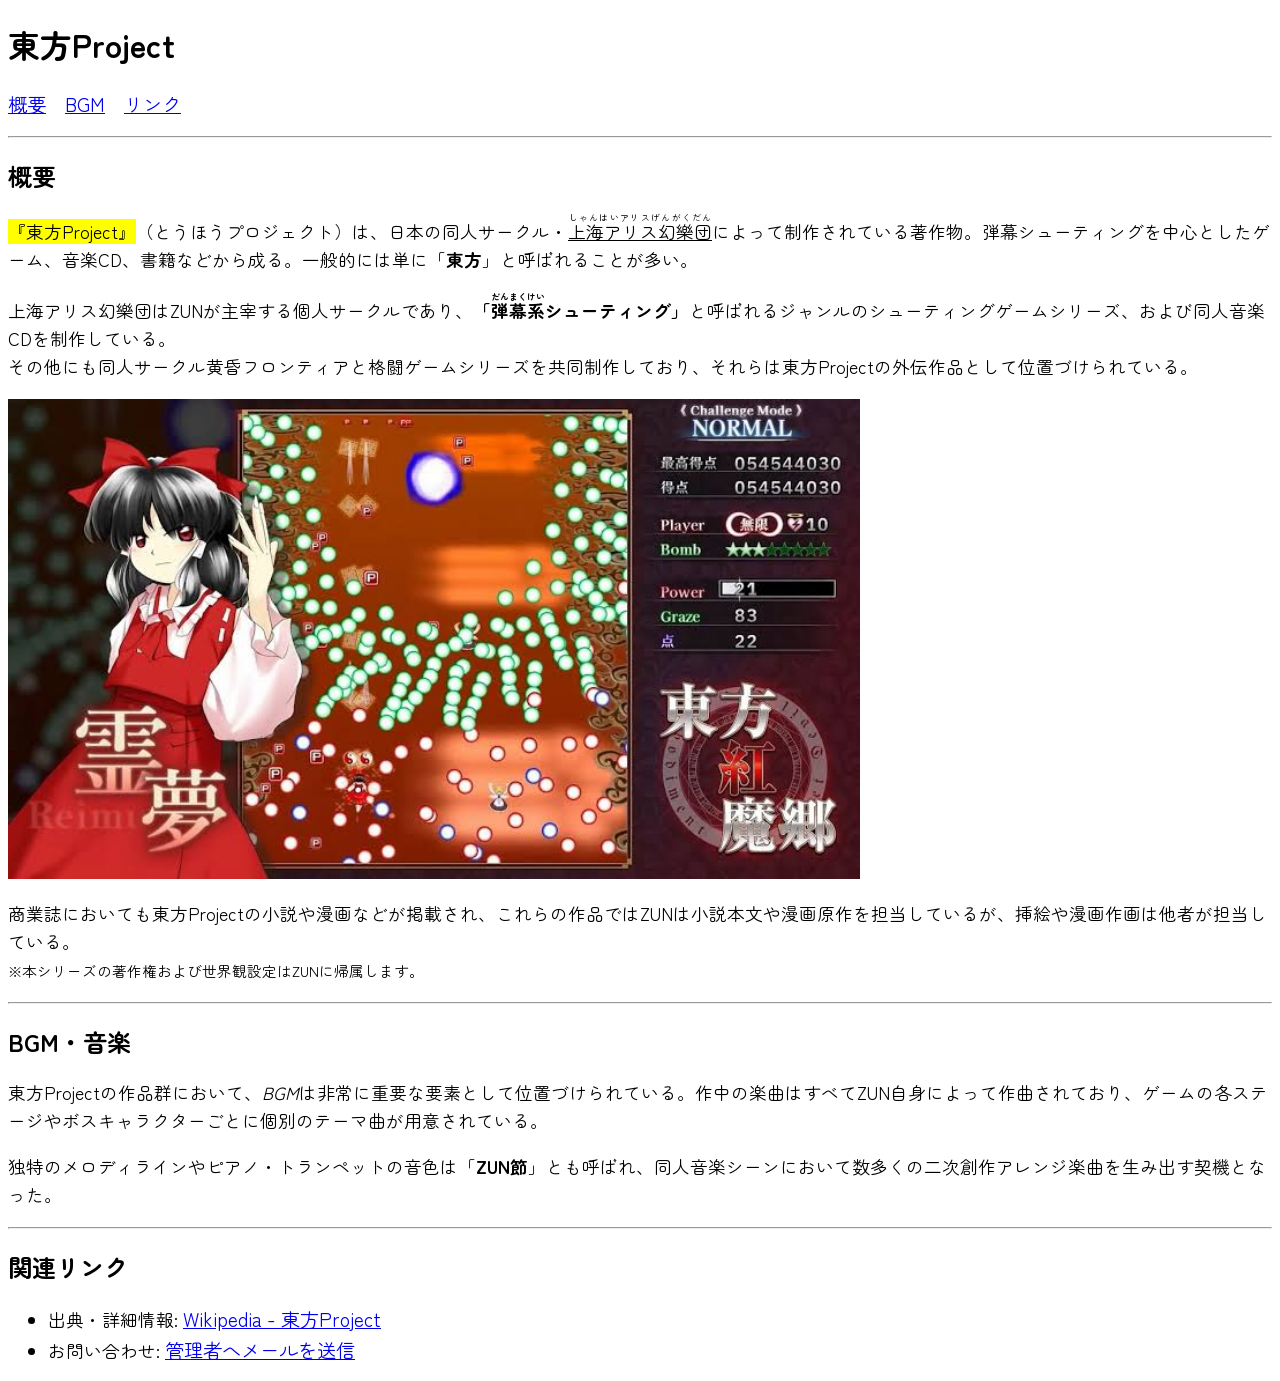
<file: programacao_web/atividade_1_aula_03_04/index.html>
<!DOCTYPE html>
<html lang="ja">
    <head>
        <meta charset="UTF-8">
        <title>東方Project</title>
        <link rel="preconnect" href="https://fonts.googleapis.com">
        <link rel="preconnect" href="https://fonts.gstatic.com" crossorigin>
        <link href="https://fonts.googleapis.com/css2?family=Zen+Maru+Gothic:wght@400;700&display=swap" rel="stylesheet">
        <style>
            h1, h2, h3 {
                font-family: "Zen Maru Gothic", sans-serif;
            }
            p, li, a {
                font-family: "Zen Maru Gothic", sans-serif;
                font-style: normal;
                font-size: 1.1em;
                line-height: 1.6;
            }
            nav ul {
                list-style-type: none;
                padding: 0;
            }
            nav li {
                display: inline;
                margin-right: 15px;
            }
        </style>
    </head>
    <body>
        <header>
            <h1>東方Project</h1>
            <nav>
                <ul>
                    <li><a href="#overview">概要</a></li>
                    <li><a href="#bgm">BGM</a></li>
                    <li><a href="#links">リンク</a></li>
                </ul>
            </nav>
        </header>

        <hr>

        <section id="overview">
            <h2>概要</h2>
            <p><mark>『東方Project』</mark>（とうほうプロジェクト）は、日本の同人サークル・<u><ruby>上海アリス幻樂団<rt>しゃんはいアリスげんがくだん</rt></ruby></u>によって制作されている著作物。弾幕シューティングを中心としたゲーム、音楽CD、書籍などから成る。一般的には単に「<strong>東方</strong>」と呼ばれることが多い。</p>

            <p>上海アリス幻樂団はZUNが主宰する個人サークルであり、<strong>「<ruby>弾<rt>だん</rt>幕<rt>まく</rt>系<rt>けい</rt></ruby>シューティング」</strong>と呼ばれるジャンルのシューティングゲームシリーズ、および同人音楽CDを制作している。<br>その他にも同人サークル黄昏フロンティアと格闘ゲームシリーズを共同制作しており、それらは東方Projectの外伝作品として位置づけられている。</p>

            <img src="reimu.jfif" alt="博麗霊夢のイラスト" width="852" height="480">

            <p>商業誌においても東方Projectの小説や漫画などが掲載され、これらの作品ではZUNは小説本文や漫画原作を担当しているが、挿絵や漫画作画は他者が担当している。<br><small>※本シリーズの著作権および世界観設定はZUNに帰属します。</small></p>
        </section>

        <hr>

        <section id="bgm">
            <h2>BGM・音楽</h2>
            <p>東方Projectの作品群において、<i>BGM</i>は非常に重要な要素として位置づけられている。作中の楽曲はすべてZUN自身によって作曲されており、ゲームの各ステージやボスキャラクターごとに個別のテーマ曲が用意されている。</p>
            <p>独特のメロディラインやピアノ・トランペットの音色は「<strong>ZUN節</strong>」とも呼ばれ、同人音楽シーンにおいて数多くの二次創作アレンジ楽曲を生み出す契機となった。</p>
        </section>

        <hr>

        <section id="links">
            <h2>関連リンク</h2>
            <ul>
                <li>出典・詳細情報: <a href="https://ja.wikipedia.org/wiki/%E6%9D%B1%E6%96%B9Project" target="_blank">Wikipedia - 東方Project</a></li>
                <li>お問い合わせ: <a href="mailto:contact@example.com">管理者へメールを送信</a></li>
            </ul>
        </section>
    </body>
</html>
</file>
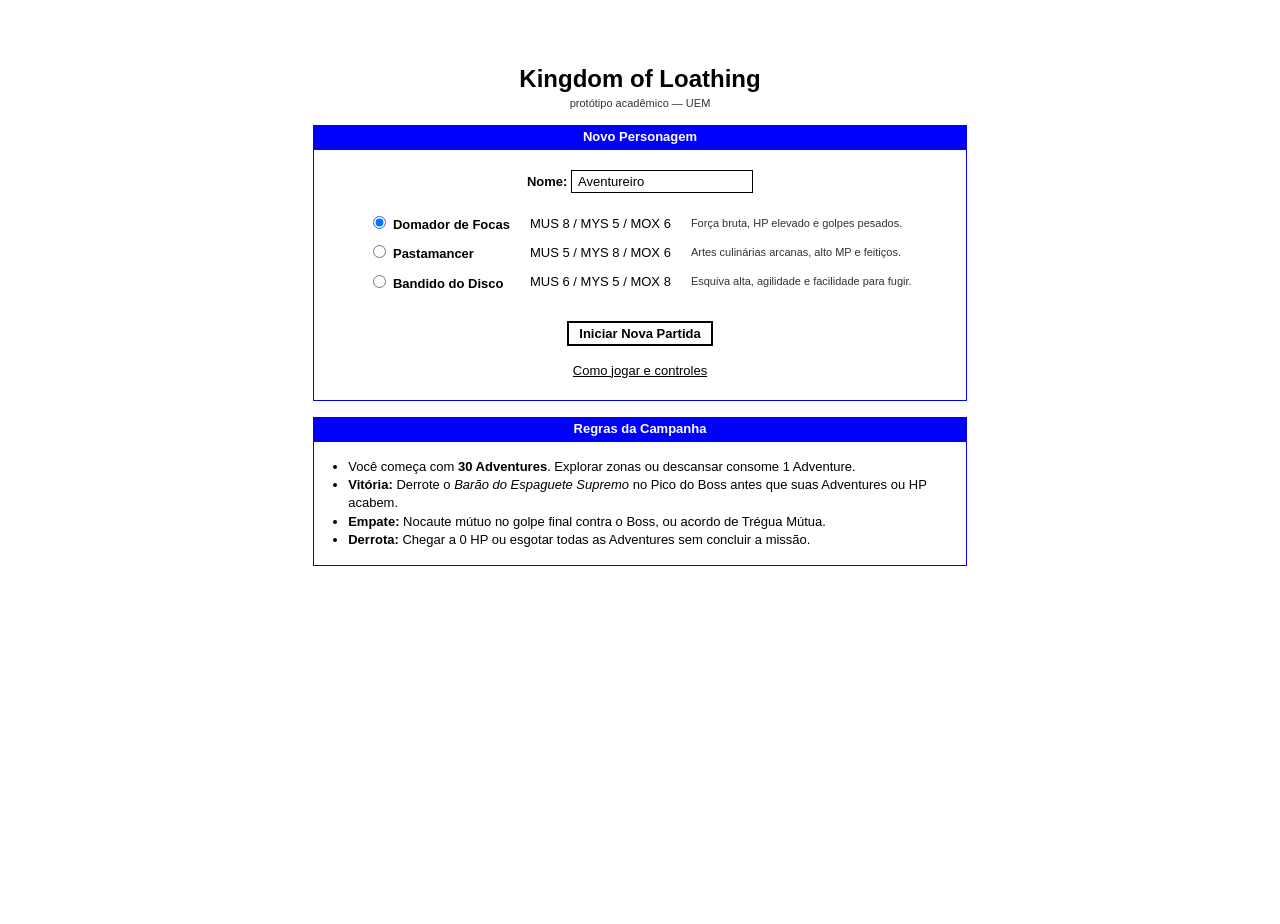
<file: programacao_web/trabalho_jogo/index.html>
<!DOCTYPE html>
<html lang="pt-BR">
<head>
  <meta charset="UTF-8" />
  <meta name="viewport" content="width=device-width, initial-scale=1.0" />
  <title>Kingdom of Loathing — Protótipo Web</title>
  <link rel="stylesheet" href="css/style.css" />
  <script defer src="data/bundle.js"></script>
  <script defer src="js/dataLoader.js"></script>
  <script defer src="js/state.js"></script>
  <script defer src="js/inventory.js"></script>
  <script defer src="js/combat.js"></script>
  <script defer src="js/events.js"></script>
  <script defer src="js/art.js"></script>
  <script defer src="js/ui.js"></script>
  <script defer src="js/main.js"></script>
</head>
<body class="is-title">
  <aside id="char-pane" class="charpane" aria-label="Status do Personagem">
    <div id="char-avatar" class="char-avatar"></div>
    <div id="char-name" class="char-name">Aventureiro</div>
    <div id="char-level" class="char-level">Level 1</div>
    <div class="stat-bar level-bar" title="Progresso para o próximo nível">
      <div id="level-bar-fill" class="stat-bar-fill"></div>
    </div>
    <div id="char-class" class="char-class">Sem Classe</div>

    <table class="char-stats">
      <tr>
        <td class="stat-lbl">Muscle:</td>
        <td class="stat-val">
          <span id="stat-muscle">0</span>
          <div class="stat-bar"><div id="substat-muscle-fill" class="stat-bar-fill"></div></div>
        </td>
      </tr>
      <tr>
        <td class="stat-lbl">Mysticality:</td>
        <td class="stat-val">
          <span id="stat-mysticality">0</span>
          <div class="stat-bar"><div id="substat-mysticality-fill" class="stat-bar-fill"></div></div>
        </td>
      </tr>
      <tr>
        <td class="stat-lbl">Moxie:</td>
        <td class="stat-val">
          <span id="stat-moxie">0</span>
          <div class="stat-bar"><div id="substat-moxie-fill" class="stat-bar-fill"></div></div>
        </td>
      </tr>
    </table>

    <table class="char-resources">
      <tr>
        <td>
          <div id="icon-hp"></div>
          <div id="res-hp" class="res-num">0 / 0</div>
        </td>
        <td>
          <div id="icon-mp"></div>
          <div id="res-mp" class="res-num">0 / 0</div>
        </td>
      </tr>
      <tr>
        <td>
          <div id="icon-meat"></div>
          <div id="res-meat" class="res-num">0</div>
        </td>
        <td>
          <div id="icon-adv"></div>
          <div id="res-adv" class="res-num">0</div>
        </td>
      </tr>
    </table>

    <div class="char-section">
      <strong>Current Quest:</strong>
      <div id="char-quest">-</div>
    </div>

    <div class="char-section">
      <strong>Last Adventure:</strong>
      <div>
        <button type="button" id="btn-last-adventure" class="link" data-action="explore" data-id="" disabled>(nenhuma)</button>
      </div>
    </div>

    <div class="char-section">
      <strong>Score:</strong>
      <div id="char-score">0</div>
    </div>
  </aside>

  <header id="top-pane" class="toppane">
    <nav class="top-nav" aria-label="Menu Principal">
      <button type="button" class="nav-link" data-action="nav" data-view="map" title="Mapa (M)">
        <span class="nav-icon" data-nav-icon="map"></span>
        <span class="nav-label">mapa</span>
      </button>
      <button type="button" class="nav-link" data-action="nav" data-view="inventory" title="Inventário (I)">
        <span class="nav-icon" data-nav-icon="inventory"></span>
        <span class="nav-label">inventário</span>
      </button>
      <button type="button" class="nav-link" data-action="nav" data-view="crafting" title="Crafting (C)">
        <span class="nav-icon" data-nav-icon="crafting"></span>
        <span class="nav-label">crafting</span>
      </button>
      <button type="button" class="nav-link" data-action="nav" data-view="camp" title="Acampamento (R)">
        <span class="nav-icon" data-nav-icon="camp"></span>
        <span class="nav-label">acampamento</span>
      </button>
      <button type="button" class="nav-link" data-action="help" data-view="help" title="Ajuda e Controles (H / Esc)">
        <span class="nav-icon" data-nav-icon="help"></span>
        <span class="nav-label">ajuda</span>
      </button>
      <button type="button" class="nav-link" data-action="restart" title="Reiniciar Partida">
        <span class="nav-icon" data-nav-icon="restart"></span>
        <span class="nav-label">reiniciar</span>
      </button>
    </nav>
    <div id="moons-slot"></div>
  </header>

  <main id="main-pane" class="mainpane">
    <div id="notice" class="notice" role="status" aria-live="polite"></div>
    <div id="view" class="view"></div>
  </main>
</body>
</html>
</file>
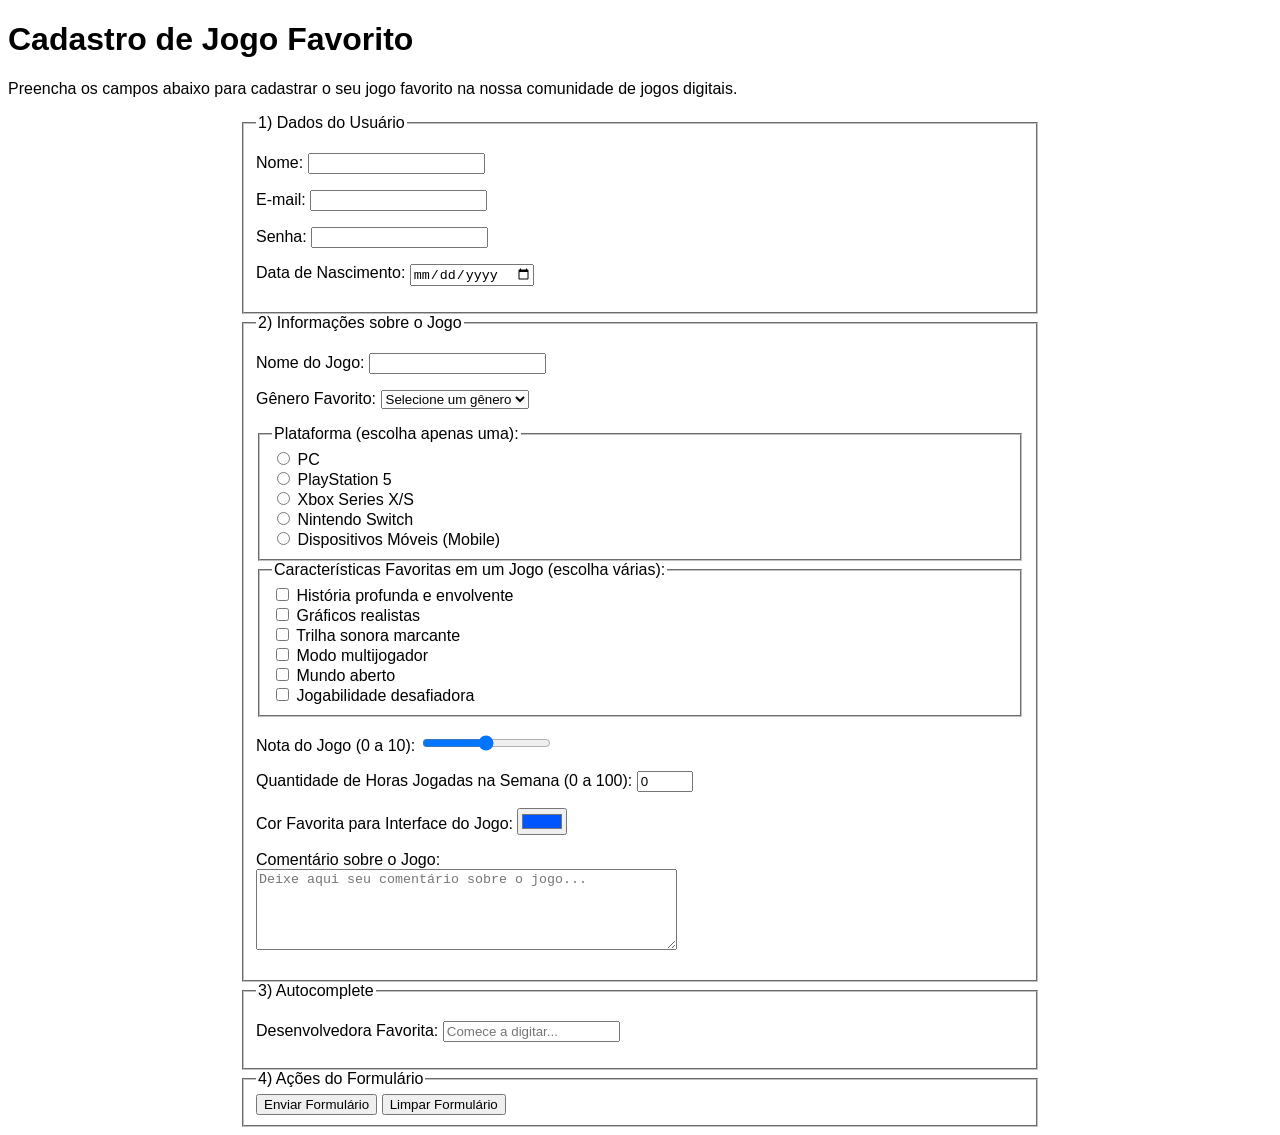
<file: programacao_web/atividades_sabado/05.09/index.html>
<!DOCTYPE html>
<html lang="pt-BR">

<head>
    <meta charset="UTF-8">
    <meta name="viewport" content="width=device-width, initial-scale=1.0">
    <title>Cadastro de Jogo</title>
    <style>
        body {
            font-family: sans-serif;
        }

        main {
            max-width: 800px;
            margin: auto;
        }
    </style>
</head>

<body>

    <header>
        <h1>Cadastro de Jogo Favorito</h1>
        <p>Preencha os campos abaixo para cadastrar o seu jogo favorito na nossa comunidade de jogos digitais.</p>
    </header>

    <main>
        <form action="#" method="post">

            <fieldset>
                <legend>1) Dados do Usuário</legend>

                <p>
                    <label for="nome">Nome:</label>
                    <input type="text" id="nome" name="nome" required>
                </p>

                <p>
                    <label for="email">E-mail:</label>
                    <input type="email" id="email" name="email" required>
                </p>

                <p>
                    <label for="senha">Senha:</label>
                    <input type="password" id="senha" name="senha" required>
                </p>

                <p>
                    <label for="data-nascimento">Data de Nascimento:</label>
                    <input type="date" id="data-nascimento" name="data_nascimento" required>
                </p>
            </fieldset>

            <fieldset>
                <legend>2) Informações sobre o Jogo</legend>

                <p>
                    <label for="nome-jogo">Nome do Jogo:</label>
                    <input type="text" id="nome-jogo" name="nome_jogo" required>
                </p>

                <p>
                    <label for="genero-favorito">Gênero Favorito:</label>
                    <select id="genero-favorito" name="genero_favorito" required>
                        <option value="" disabled selected>Selecione um gênero</option>
                        <option value="acao">Ação</option>
                        <option value="aventura">Aventura</option>
                        <option value="rpg">RPG</option>
                        <option value="estrategia">Estratégia</option>
                        <option value="simulacao">Simulação</option>
                        <option value="esportes">Esportes</option>
                    </select>
                </p>

                <fieldset>
                    <legend>Plataforma (escolha apenas uma):</legend>
                    <input type="radio" id="plat-pc" name="plataforma" value="pc" required>
                    <label for="plat-pc">PC</label><br>

                    <input type="radio" id="plat-ps5" name="plataforma" value="ps5">
                    <label for="plat-ps5">PlayStation 5</label><br>

                    <input type="radio" id="plat-xbox" name="plataforma" value="xbox">
                    <label for="plat-xbox">Xbox Series X/S</label><br>

                    <input type="radio" id="plat-switch" name="plataforma" value="switch">
                    <label for="plat-switch">Nintendo Switch</label><br>

                    <input type="radio" id="plat-mobile" name="plataforma" value="mobile">
                    <label for="plat-mobile">Dispositivos Móveis (Mobile)</label>
                </fieldset>

                <fieldset>
                    <legend>Características Favoritas em um Jogo (escolha várias):</legend>
                    <input type="checkbox" id="carac-historia" name="caracteristicas" value="historia">
                    <label for="carac-historia">História profunda e envolvente</label><br>

                    <input type="checkbox" id="carac-graficos" name="caracteristicas" value="graficos">
                    <label for="carac-graficos">Gráficos realistas</label><br>

                    <input type="checkbox" id="carac-trilha" name="caracteristicas" value="trilha">
                    <label for="carac-trilha">Trilha sonora marcante</label><br>

                    <input type="checkbox" id="carac-multiplayer" name="caracteristicas" value="multiplayer">
                    <label for="carac-multiplayer">Modo multijogador</label><br>

                    <input type="checkbox" id="carac-mundo-aberto" name="caracteristicas" value="mundo_aberto">
                    <label for="carac-mundo-aberto">Mundo aberto</label><br>

                    <input type="checkbox" id="carac-jogabilidade" name="caracteristicas" value="jogabilidade">
                    <label for="carac-jogabilidade">Jogabilidade desafiadora</label>
                </fieldset>

                <p>
                    <label for="nota-jogo">Nota do Jogo (0 a 10):</label>
                    <input type="range" id="nota-jogo" name="nota_jogo" min="0" max="10" step="1" value="5">
                </p>

                <p>
                    <label for="horas-jogadas">Quantidade de Horas Jogadas na Semana (0 a 100):</label>
                    <input type="number" id="horas-jogadas" name="horas_jogadas" min="0" max="100" value="0">
                </p>

                <p>
                    <label for="cor-interface">Cor Favorita para Interface do Jogo:</label>
                    <input type="color" id="cor-interface" name="cor_interface" value="#0055ff">
                </p>

                <p>
                    <label for="comentario-jogo">Comentário sobre o Jogo:</label><br>
                    <textarea id="comentario-jogo" name="comentario_jogo" rows="5" cols="50"
                        placeholder="Deixe aqui seu comentário sobre o jogo..."></textarea>
                </p>
            </fieldset>

            <fieldset>
                <legend>3) Autocomplete</legend>
                <p>
                    <label for="desenvolvedora">Desenvolvedora Favorita:</label>
                    <input type="text" id="desenvolvedora" name="desenvolvedora" list="lista-desenvolvedoras"
                        placeholder="Comece a digitar...">
                    <datalist id="lista-desenvolvedoras">
                        <option value="Nintendo">
                        <option value="Valve">
                        <option value="FromSoftware">
                        <option value="Rockstar Games">
                        <option value="CD Projekt Red">
                        <option value="Capcom">
                    </datalist>
                </p>
            </fieldset>

            <fieldset>
                <legend>4) Ações do Formulário</legend>
                <button type="submit">Enviar Formulário</button>
                <button type="reset">Limpar Formulário</button>
            </fieldset>

        </form>
    </main>

</body>

</html>
</file>
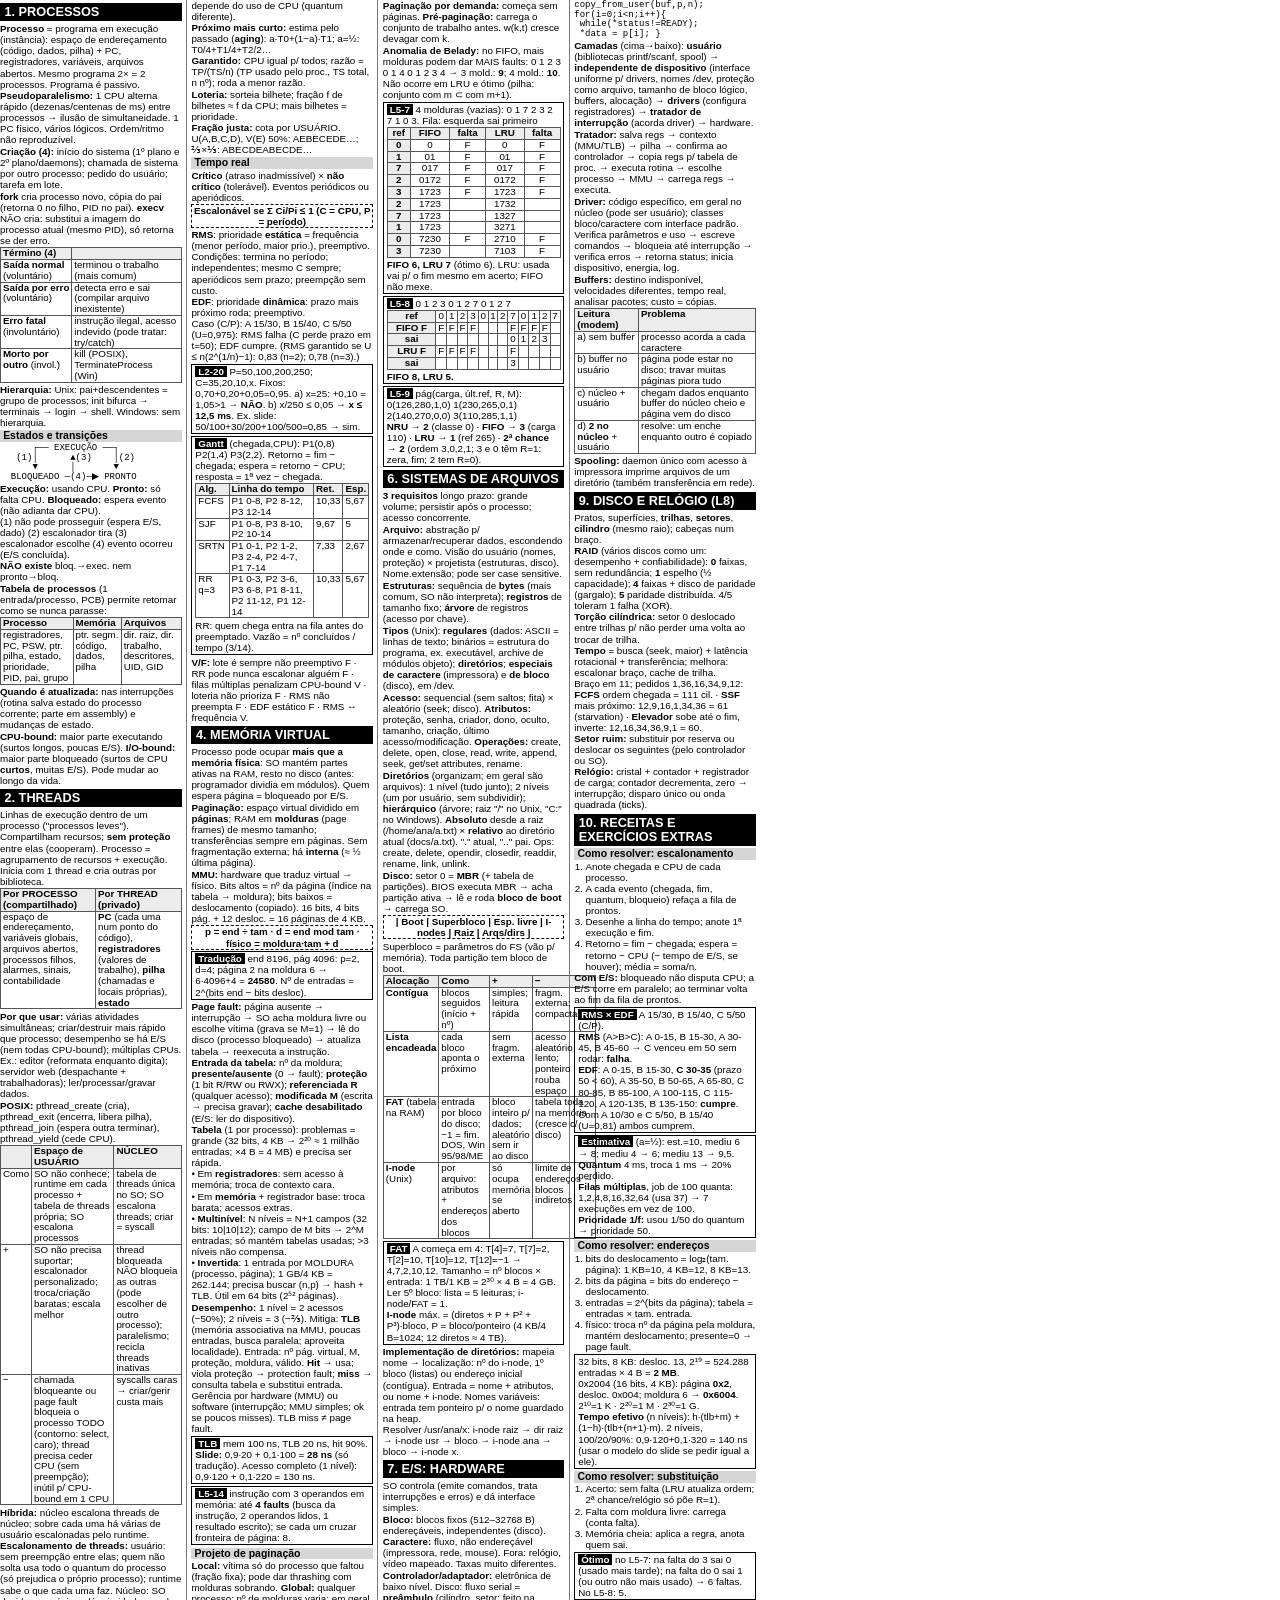
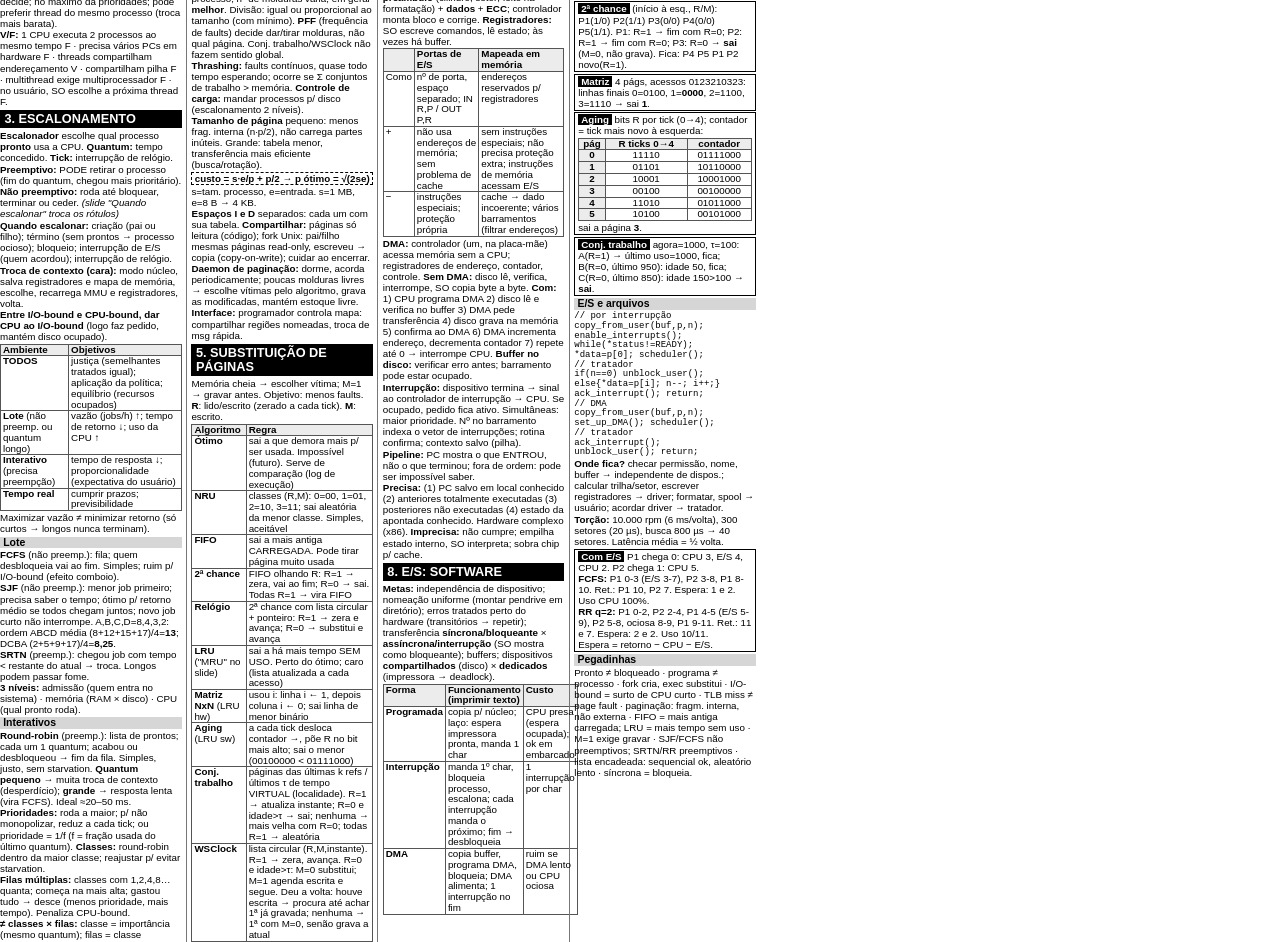
<file: sistemas_operacionais/cola/cola.html>
<!doctype html>
<html lang="pt-BR">
<head>
<meta charset="utf-8">
<title>Cola SO</title>
<style>
  @page { size: A4; margin: 5mm; }
  * { margin: 0; padding: 0; box-sizing: border-box; }
  :root { --f: 7.35pt; }
  html { -webkit-print-color-adjust: exact; print-color-adjust: exact; }
  body { width: 200mm; font: var(--f)/1.13 "Arial Narrow", "Roboto Condensed", Arial, sans-serif; color: #000; background: #fff; }
  main { column-count: 4; column-gap: 2.6mm; column-rule: .25pt solid #777; }
  h1 { font-size: 1.3em; background: #000; color: #fff; padding: .15em .35em; margin: .25em 0 .15em; text-transform: uppercase; break-after: avoid; }
  h2 { font-size: 1.07em; background: #d6d6d6; padding: 0 .3em; margin: .2em 0 .08em; break-after: avoid; }
  p { margin: .06em 0; }
  ul, ol { padding-left: 1.15em; }
  li { margin: 0; }
  b { font-weight: 700; }
  table { width: 100%; border-collapse: collapse; margin: .12em 0; break-inside: avoid; }
  td, th { border: .25pt solid #555; padding: 0 .2em; vertical-align: top; text-align: left; line-height: 1.1; }
  th { background: #ececec; }
  .sim td, .sim th { text-align: center; padding: 0; }
  pre { font: .92em/1.08 Consolas, monospace; margin: .1em 0; white-space: pre; break-inside: avoid; }
  .ex { border: .6pt solid #000; padding: .1em .3em; margin: .18em 0; break-inside: avoid; }
  .ex > b.t { background: #000; color: #fff; padding: 0 .3em; }
  .f { font-weight: 700; border: .5pt dashed #000; text-align: center; margin: .12em 0; }
</style>
</head>
<body>
<main>

<h1>1. Processos</h1>
<p><b>Processo</b> = programa em execução (instância): espaço de endereçamento (código, dados, pilha) + PC, registradores, variáveis, arquivos abertos. Mesmo programa 2× = 2 processos. Programa é passivo.</p>
<p><b>Pseudoparalelismo:</b> 1 CPU alterna rápido (dezenas/centenas de ms) entre processos → ilusão de simultaneidade. 1 PC físico, vários lógicos. Ordem/ritmo não reproduzível.</p>
<p><b>Criação (4):</b> início do sistema (1º plano e 2º plano/daemons); chamada de sistema por outro processo; pedido do usuário; tarefa em lote.</p>
<p><b>fork</b> cria processo novo, cópia do pai (retorna 0 no filho, PID no pai). <b>execv</b> NÃO cria: substitui a imagem do processo atual (mesmo PID), só retorna se der erro.</p>
<table><tr><th>Término (4)</th><th></th></tr>
<tr><td><b>Saída normal</b> (voluntário)</td><td>terminou o trabalho (mais comum)</td></tr>
<tr><td><b>Saída por erro</b> (voluntário)</td><td>detecta erro e sai (compilar arquivo inexistente)</td></tr>
<tr><td><b>Erro fatal</b> (involuntário)</td><td>instrução ilegal, acesso indevido (pode tratar: try/catch)</td></tr>
<tr><td><b>Morto por outro</b> (invol.)</td><td>kill (POSIX), TerminateProcess (Win)</td></tr></table>
<p><b>Hierarquia:</b> Unix: pai+descendentes = grupo de processos; init bifurca → terminais → login → shell. Windows: sem hierarquia.</p>
<h2>Estados e transições</h2>
<pre>      ┌── EXECUÇÃO ──┐
   (1)│      ▲(3)    │(2)
      ▼      │       ▼
  BLOQUEADO ─(4)─▶ PRONTO</pre>
<p><b>Execução:</b> usando CPU. <b>Pronto:</b> só falta CPU. <b>Bloqueado:</b> espera evento (não adianta dar CPU).<br>
(1) não pode prosseguir (espera E/S, dado) (2) escalonador tira (3) escalonador escolhe (4) evento ocorreu (E/S concluída).<br>
<b>NÃO existe</b> bloq.→exec. nem pronto→bloq.</p>
<p><b>Tabela de processos</b> (1 entrada/processo, PCB) permite retomar como se nunca parasse:</p>
<table><tr><th>Processo</th><th>Memória</th><th>Arquivos</th></tr>
<tr><td>registradores, PC, PSW, ptr. pilha, estado, prioridade, PID, pai, grupo</td><td>ptr. segm. código, dados, pilha</td><td>dir. raiz, dir. trabalho, descritores, UID, GID</td></tr></table>
<p><b>Quando é atualizada:</b> nas interrupções (rotina salva estado do processo corrente; parte em assembly) e mudanças de estado.</p>
<p><b>CPU-bound:</b> maior parte executando (surtos longos, poucas E/S). <b>I/O-bound:</b> maior parte bloqueado (surtos de CPU <b>curtos</b>, muitas E/S). Pode mudar ao longo da vida.</p>

<h1>2. Threads</h1>
<p>Linhas de execução dentro de um processo ("processos leves"). Compartilham recursos; <b>sem proteção</b> entre elas (cooperam). Processo = agrupamento de recursos + execução. Inicia com 1 thread e cria outras por biblioteca.</p>
<table><tr><th>Por PROCESSO (compartilhado)</th><th>Por THREAD (privado)</th></tr>
<tr><td>espaço de endereçamento, variáveis globais, arquivos abertos, processos filhos, alarmes, sinais, contabilidade</td><td><b>PC</b> (cada uma num ponto do código), <b>registradores</b> (valores de trabalho), <b>pilha</b> (chamadas e locais próprias), <b>estado</b></td></tr></table>
<p><b>Por que usar:</b> várias atividades simultâneas; criar/destruir mais rápido que processo; desempenho se há E/S (nem todas CPU-bound); múltiplas CPUs. Ex.: editor (reformata enquanto digita); servidor web (despachante + trabalhadoras); ler/processar/gravar dados.</p>
<p><b>POSIX:</b> pthread_create (cria), pthread_exit (encerra, libera pilha), pthread_join (espera outra terminar), pthread_yield (cede CPU).</p>
<table><tr><th></th><th>Espaço de USUÁRIO</th><th>NÚCLEO</th></tr>
<tr><td>Como</td><td>SO não conhece; runtime em cada processo + tabela de threads própria; SO escalona processos</td><td>tabela de threads única no SO; SO escalona threads; criar = syscall</td></tr>
<tr><td>+</td><td>SO não precisa suportar; escalonador personalizado; troca/criação baratas; escala melhor</td><td>thread bloqueada NÃO bloqueia as outras (pode escolher de outro processo); paralelismo; recicla threads inativas</td></tr>
<tr><td>−</td><td>chamada bloqueante ou page fault bloqueia o processo TODO (contorno: select, caro); thread precisa ceder CPU (sem preempção); inútil p/ CPU-bound em 1 CPU</td><td>syscalls caras → criar/gerir custa mais</td></tr></table>
<p><b>Híbrida:</b> núcleo escalona threads de núcleo; sobre cada uma há várias de usuário escalonadas pelo runtime.</p>
<p><b>Escalonamento de threads:</b> usuário: sem preempção entre elas; quem não solta usa todo o quantum do processo (só prejudica o próprio processo); runtime sabe o que cada uma faz. Núcleo: SO decide; no máximo dá prioridades; pode preferir thread do mesmo processo (troca mais barata).</p>
<p><b>V/F:</b> 1 CPU executa 2 processos ao mesmo tempo F · precisa vários PCs em hardware F · threads compartilham endereçamento V · compartilham pilha F · multithread exige multiprocessador F · no usuário, SO escolhe a próxima thread F.</p>

<h1>3. Escalonamento</h1>
<p><b>Escalonador</b> escolhe qual processo <b>pronto</b> usa a CPU. <b>Quantum:</b> tempo concedido. <b>Tick:</b> interrupção de relógio.</p>
<p><b>Preemptivo:</b> PODE retirar o processo (fim do quantum, chegou mais prioritário). <b>Não preemptivo:</b> roda até bloquear, terminar ou ceder. <i>(slide "Quando escalonar" troca os rótulos)</i></p>
<p><b>Quando escalonar:</b> criação (pai ou filho); término (sem prontos → processo ocioso); bloqueio; interrupção de E/S (quem acordou); interrupção de relógio.</p>
<p><b>Troca de contexto (cara):</b> modo núcleo, salva registradores e mapa de memória, escolhe, recarrega MMU e registradores, volta.</p>
<p><b>Entre I/O-bound e CPU-bound, dar CPU ao I/O-bound</b> (logo faz pedido, mantém disco ocupado).</p>
<table><tr><th>Ambiente</th><th>Objetivos</th></tr>
<tr><td><b>TODOS</b></td><td>justiça (semelhantes tratados igual); aplicação da política; equilíbrio (recursos ocupados)</td></tr>
<tr><td><b>Lote</b> (não preemp. ou quantum longo)</td><td>vazão (jobs/h) ↑; tempo de retorno ↓; uso da CPU ↑</td></tr>
<tr><td><b>Interativo</b> (precisa preempção)</td><td>tempo de resposta ↓; proporcionalidade (expectativa do usuário)</td></tr>
<tr><td><b>Tempo real</b></td><td>cumprir prazos; previsibilidade</td></tr></table>
<p>Maximizar vazão ≠ minimizar retorno (só curtos → longos nunca terminam).</p>
<h2>Lote</h2>
<p><b>FCFS</b> (não preemp.): fila; quem desbloqueia vai ao fim. Simples; ruim p/ I/O-bound (efeito comboio).<br>
<b>SJF</b> (não preemp.): menor job primeiro; precisa saber o tempo; ótimo p/ retorno médio se todos chegam juntos; novo job curto não interrompe. A,B,C,D=8,4,3,2: ordem ABCD média (8+12+15+17)/4=<b>13</b>; DCBA (2+5+9+17)/4=<b>8,25</b>.<br>
<b>SRTN</b> (preemp.): chegou job com tempo &lt; restante do atual → troca. Longos podem passar fome.<br>
<b>3 níveis:</b> admissão (quem entra no sistema) · memória (RAM × disco) · CPU (qual pronto roda).</p>
<h2>Interativos</h2>
<p><b>Round-robin</b> (preemp.): lista de prontos; cada um 1 quantum; acabou ou desbloqueou → fim da fila. Simples, justo, sem starvation. <b>Quantum pequeno</b> → muita troca de contexto (desperdício); <b>grande</b> → resposta lenta (vira FCFS). Ideal ≈20–50 ms.<br>
<b>Prioridades:</b> roda a maior; p/ não monopolizar, reduz a cada tick; ou prioridade = 1/f (f = fração usada do último quantum). <b>Classes:</b> round-robin dentro da maior classe; reajustar p/ evitar starvation.<br>
<b>Filas múltiplas:</b> classes com 1,2,4,8… quanta; começa na mais alta; gastou tudo → desce (menos prioridade, mais tempo). Penaliza CPU-bound.<br>
<b>≠ classes × filas:</b> classe = importância (mesmo quantum); filas = classe depende do uso de CPU (quantum diferente).<br>
<b>Próximo mais curto:</b> estima pelo passado (<b>aging</b>): a·T0+(1−a)·T1; a=½: T0/4+T1/4+T2/2…<br>
<b>Garantido:</b> CPU igual p/ todos; razão = TP/(TS/n) (TP usado pelo proc., TS total, n nº); roda a menor razão.<br>
<b>Loteria:</b> sorteia bilhete; fração f de bilhetes ≈ f da CPU; mais bilhetes = prioridade.<br>
<b>Fração justa:</b> cota por USUÁRIO. U(A,B,C,D), V(E) 50%: AEBECEDE…; ⅔×⅓: ABECDEABECDE…</p>
<h2>Tempo real</h2>
<p><b>Crítico</b> (atraso inadmissível) × <b>não crítico</b> (tolerável). Eventos periódicos ou aperiódicos.</p>
<p class="f">Escalonável se Σ Ci/Pi ≤ 1 (C = CPU, P = período)</p>
<p><b>RMS</b>: prioridade <b>estática</b> = frequência (menor período, maior prio.), preemptivo. Condições: termina no período; independentes; mesmo C sempre; aperiódicos sem prazo; preempção sem custo.<br>
<b>EDF</b>: prioridade <b>dinâmica</b>: prazo mais próximo roda; preemptivo.<br>
Caso (C/P): A 15/30, B 15/40, C 5/50 (U=0,975): RMS falha (C perde prazo em t=50); EDF cumpre. (RMS garantido se U ≤ n(2^(1/n)−1): 0,83 (n=2); 0,78 (n=3).)</p>
<div class="ex"><b class="t">L2-20</b> P=50,100,200,250; C=35,20,10,x. Fixos: 0,70+0,20+0,05=0,95. a) x=25: +0,10 = 1,05&gt;1 → <b>NÃO</b>. b) x/250 ≤ 0,05 → <b>x ≤ 12,5 ms</b>. Ex. slide: 50/100+30/200+100/500=0,85 → sim.</div>
<div class="ex"><b class="t">Gantt</b> (chegada,CPU): P1(0,8) P2(1,4) P3(2,2). Retorno = fim − chegada; espera = retorno − CPU; resposta = 1ª vez − chegada.
<table><tr><th>Alg.</th><th>Linha do tempo</th><th>Ret.</th><th>Esp.</th></tr>
<tr><td>FCFS</td><td>P1 0-8, P2 8-12, P3 12-14</td><td>10,33</td><td>5,67</td></tr>
<tr><td>SJF</td><td>P1 0-8, P3 8-10, P2 10-14</td><td>9,67</td><td>5</td></tr>
<tr><td>SRTN</td><td>P1 0-1, P2 1-2, P3 2-4, P2 4-7, P1 7-14</td><td>7,33</td><td>2,67</td></tr>
<tr><td>RR q=3</td><td>P1 0-3, P2 3-6, P3 6-8, P1 8-11, P2 11-12, P1 12-14</td><td>10,33</td><td>5,67</td></tr></table>
RR: quem chega entra na fila antes do preemptado. Vazão = nº concluídos / tempo (3/14).</div>
<p><b>V/F:</b> lote é sempre não preemptivo F · RR pode nunca escalonar alguém F · filas múltiplas penalizam CPU-bound V · loteria não prioriza F · RMS não preempta F · EDF estático F · RMS ↔ frequência V.</p>

<h1>4. Memória virtual</h1>
<p>Processo pode ocupar <b>mais que a memória física</b>: SO mantém partes ativas na RAM, resto no disco (antes: programador dividia em módulos). Quem espera página = bloqueado por E/S.</p>
<p><b>Paginação:</b> espaço virtual dividido em <b>páginas</b>; RAM em <b>molduras</b> (page frames) de mesmo tamanho; transferências sempre em páginas. Sem fragmentação externa; há <b>interna</b> (≈ ½ última página).</p>
<p><b>MMU:</b> hardware que traduz virtual → físico. Bits altos = nº da página (índice na tabela → moldura); bits baixos = deslocamento (copiado). 16 bits, 4 bits pág. + 12 desloc. = 16 páginas de 4 KB.</p>
<p class="f">p = end ÷ tam · d = end mod tam · físico = moldura·tam + d</p>
<div class="ex"><b class="t">Tradução</b> end 8196, pág 4096: p=2, d=4; página 2 na moldura 6 → 6·4096+4 = <b>24580</b>. Nº de entradas = 2^(bits end − bits desloc).</div>
<p><b>Page fault:</b> página ausente → interrupção → SO acha moldura livre ou escolhe vítima (grava se M=1) → lê do disco (processo bloqueado) → atualiza tabela → reexecuta a instrução.</p>
<p><b>Entrada da tabela:</b> nº da moldura; <b>presente/ausente</b> (0 → fault); <b>proteção</b> (1 bit R/RW ou RWX); <b>referenciada R</b> (qualquer acesso); <b>modificada M</b> (escrita → precisa gravar); <b>cache desabilitado</b> (E/S: ler do dispositivo).</p>
<p><b>Tabela</b> (1 por processo): problemas = grande (32 bits, 4 KB → 2²⁰ ≈ 1 milhão entradas; ×4 B = 4 MB) e precisa ser rápida.<br>
• Em <b>registradores</b>: sem acesso à memória; troca de contexto cara.<br>
• Em <b>memória</b> + registrador base: troca barata; acessos extras.<br>
• <b>Multinível</b>: N níveis = N+1 campos (32 bits: 10|10|12); campo de M bits → 2^M entradas; só mantém tabelas usadas; &gt;3 níveis não compensa.<br>
• <b>Invertida</b>: 1 entrada por MOLDURA (processo, página); 1 GB/4 KB = 262.144; precisa buscar (n,p) → hash + TLB. Útil em 64 bits (2⁵² páginas).</p>
<p><b>Desempenho:</b> 1 nível = 2 acessos (−50%); 2 níveis = 3 (−⅔). Mitiga: <b>TLB</b> (memória associativa na MMU, poucas entradas, busca paralela; aproveita localidade). Entrada: nº pág. virtual, M, proteção, moldura, válido. <b>Hit</b> → usa; viola proteção → protection fault; <b>miss</b> → consulta tabela e substitui entrada. Gerência por hardware (MMU) ou software (interrupção; MMU simples; ok se poucos misses). TLB miss ≠ page fault.</p>
<div class="ex"><b class="t">TLB</b> mem 100 ns, TLB 20 ns, hit 90%. <b>Slide:</b> 0,9·20 + 0,1·100 = <b>28 ns</b> (só tradução). Acesso completo (1 nível): 0,9·120 + 0,1·220 = 130 ns.</div>
<div class="ex"><b class="t">L5-14</b> instrução com 3 operandos em memória: até <b>4 faults</b> (busca da instrução, 2 operandos lidos, 1 resultado escrito); se cada um cruzar fronteira de página: 8.</div>
<h2>Projeto de paginação</h2>
<p><b>Local:</b> vítima só do processo que faltou (fração fixa); pode dar thrashing com molduras sobrando. <b>Global:</b> qualquer processo; nº de molduras varia; em geral <b>melhor</b>. Divisão: igual ou proporcional ao tamanho (com mínimo). <b>PFF</b> (frequência de faults) decide dar/tirar molduras, não qual página. Conj. trabalho/WSClock não fazem sentido global.<br>
<b>Thrashing:</b> faults contínuos, quase todo tempo esperando; ocorre se Σ conjuntos de trabalho &gt; memória. <b>Controle de carga:</b> mandar processos p/ disco (escalonamento 2 níveis).<br>
<b>Tamanho de página</b> pequeno: menos frag. interna (n·p/2), não carrega partes inúteis. Grande: tabela menor, transferência mais eficiente (busca/rotação).</p>
<p class="f">custo = s·e/p + p/2 → p ótimo = √(2se)</p>
<p>s=tam. processo, e=entrada. s=1 MB, e=8 B → 4 KB.<br>
<b>Espaços I e D</b> separados: cada um com sua tabela. <b>Compartilhar:</b> páginas só leitura (código); fork Unix: pai/filho mesmas páginas read-only, escreveu → copia (copy-on-write); cuidar ao encerrar.<br>
<b>Daemon de paginação:</b> dorme, acorda periodicamente; poucas molduras livres → escolhe vítimas pelo algoritmo, grava as modificadas, mantém estoque livre.<br>
<b>Interface:</b> programador controla mapa: compartilhar regiões nomeadas, troca de msg rápida.</p>

<h1>5. Substituição de páginas</h1>
<p>Memória cheia → escolher vítima; M=1 → gravar antes. Objetivo: menos faults. <b>R</b>: lido/escrito (zerado a cada tick). <b>M</b>: escrito.</p>
<table><tr><th>Algoritmo</th><th>Regra</th></tr>
<tr><td><b>Ótimo</b></td><td>sai a que demora mais p/ ser usada. Impossível (futuro). Serve de comparação (log de execução)</td></tr>
<tr><td><b>NRU</b></td><td>classes (R,M): 0=00, 1=01, 2=10, 3=11; sai aleatória da menor classe. Simples, aceitável</td></tr>
<tr><td><b>FIFO</b></td><td>sai a mais antiga CARREGADA. Pode tirar página muito usada</td></tr>
<tr><td><b>2ª chance</b></td><td>FIFO olhando R: R=1 → zera, vai ao fim; R=0 → sai. Todas R=1 → vira FIFO</td></tr>
<tr><td><b>Relógio</b></td><td>2ª chance com lista circular + ponteiro: R=1 → zera e avança; R=0 → substitui e avança</td></tr>
<tr><td><b>LRU</b> ("MRU" no slide)</td><td>sai a há mais tempo SEM USO. Perto do ótimo; caro (lista atualizada a cada acesso)</td></tr>
<tr><td><b>Matriz NxN</b> (LRU hw)</td><td>usou i: linha i ← 1, depois coluna i ← 0; sai linha de menor binário</td></tr>
<tr><td><b>Aging</b> (LRU sw)</td><td>a cada tick desloca contador →, põe R no bit mais alto; sai o menor (00100000 &lt; 01111000)</td></tr>
<tr><td><b>Conj. trabalho</b></td><td>páginas das últimas k refs / últimos τ de tempo VIRTUAL (localidade). R=1 → atualiza instante; R=0 e idade&gt;τ → sai; nenhuma → mais velha com R=0; todas R=1 → aleatória</td></tr>
<tr><td><b>WSClock</b></td><td>lista circular (R,M,instante). R=1 → zera, avança. R=0 e idade&gt;τ: M=0 substitui; M=1 agenda escrita e segue. Deu a volta: houve escrita → procura até achar 1ª já gravada; nenhuma → 1ª com M=0, senão grava a atual</td></tr></table>
<p><b>Paginação por demanda:</b> começa sem páginas. <b>Pré-paginação:</b> carrega o conjunto de trabalho antes. w(k,t) cresce devagar com k.</p>
<p><b>Anomalia de Belady:</b> no FIFO, mais molduras podem dar MAIS faults: 0 1 2 3 0 1 4 0 1 2 3 4 → 3 mold.: <b>9</b>; 4 mold.: <b>10</b>. Não ocorre em LRU e ótimo (pilha: conjunto com m ⊂ com m+1).</p>
<div class="ex"><b class="t">L5-7</b> 4 molduras (vazias): 0 1 7 2 3 2 7 1 0 3. Fila: esquerda sai primeiro
<table class="sim"><tr><th>ref</th><th>FIFO</th><th>falta</th><th>LRU</th><th>falta</th></tr>
<tr><th>0</th><td>0</td><td>F</td><td>0</td><td>F</td></tr>
<tr><th>1</th><td>01</td><td>F</td><td>01</td><td>F</td></tr>
<tr><th>7</th><td>017</td><td>F</td><td>017</td><td>F</td></tr>
<tr><th>2</th><td>0172</td><td>F</td><td>0172</td><td>F</td></tr>
<tr><th>3</th><td>1723</td><td>F</td><td>1723</td><td>F</td></tr>
<tr><th>2</th><td>1723</td><td></td><td>1732</td><td></td></tr>
<tr><th>7</th><td>1723</td><td></td><td>1327</td><td></td></tr>
<tr><th>1</th><td>1723</td><td></td><td>3271</td><td></td></tr>
<tr><th>0</th><td>7230</td><td>F</td><td>2710</td><td>F</td></tr>
<tr><th>3</th><td>7230</td><td></td><td>7103</td><td>F</td></tr>
</table>
<b>FIFO 6, LRU 7</b> (ótimo 6). LRU: usada vai p/ o fim mesmo em acerto; FIFO não mexe.</div>
<div class="ex"><b class="t">L5-8</b> 0 1 2 3 0 1 2 7 0 1 2 7
<table class="sim"><tr><th>ref</th><td>0</td><td>1</td><td>2</td><td>3</td><td>0</td><td>1</td><td>2</td><td>7</td><td>0</td><td>1</td><td>2</td><td>7</td></tr>
<tr><th>FIFO F</th><td>F</td><td>F</td><td>F</td><td>F</td><td></td><td></td><td></td><td>F</td><td>F</td><td>F</td><td>F</td><td></td></tr>
<tr><th>sai</th><td></td><td></td><td></td><td></td><td></td><td></td><td></td><td>0</td><td>1</td><td>2</td><td>3</td><td></td></tr>
<tr><th>LRU F</th><td>F</td><td>F</td><td>F</td><td>F</td><td></td><td></td><td></td><td>F</td><td></td><td></td><td></td><td></td></tr>
<tr><th>sai</th><td></td><td></td><td></td><td></td><td></td><td></td><td></td><td>3</td><td></td><td></td><td></td><td></td></tr></table>
<b>FIFO 8, LRU 5.</b></div>
<div class="ex"><b class="t">L5-9</b> pág(carga, últ.ref, R, M): 0(126,280,1,0) 1(230,265,0,1) 2(140,270,0,0) 3(110,285,1,1)<br>
<b>NRU → 2</b> (classe 0) · <b>FIFO → 3</b> (carga 110) · <b>LRU → 1</b> (ref 265) · <b>2ª chance → 2</b> (ordem 3,0,2,1; 3 e 0 têm R=1: zera, fim; 2 tem R=0).</div>

<h1>6. Sistemas de arquivos</h1>
<p><b>3 requisitos</b> longo prazo: grande volume; persistir após o processo; acesso concorrente.</p>
<p><b>Arquivo:</b> abstração p/ armazenar/recuperar dados, escondendo onde e como. Visão do usuário (nomes, proteção) × projetista (estruturas, disco). Nome.extensão; pode ser case sensitive.</p>
<p><b>Estruturas:</b> sequência de <b>bytes</b> (mais comum, SO não interpreta); <b>registros</b> de tamanho fixo; <b>árvore</b> de registros (acesso por chave).</p>
<p><b>Tipos</b> (Unix): <b>regulares</b> (dados: ASCII = linhas de texto; binários = estrutura do programa, ex. executável, archive de módulos objeto); <b>diretórios</b>; <b>especiais de caractere</b> (impressora) e <b>de bloco</b> (disco), em /dev.</p>
<p><b>Acesso:</b> sequencial (sem saltos; fita) × aleatório (seek; disco). <b>Atributos:</b> proteção, senha, criador, dono, oculto, tamanho, criação, último acesso/modificação. <b>Operações:</b> create, delete, open, close, read, write, append, seek, get/set attributes, rename.</p>
<p><b>Diretórios</b> (organizam; em geral são arquivos): 1 nível (tudo junto); 2 níveis (um por usuário, sem subdividir); <b>hierárquico</b> (árvore; raiz "/" no Unix, "C:" no Windows). <b>Absoluto</b> desde a raiz (/home/ana/a.txt) × <b>relativo</b> ao diretório atual (docs/a.txt). "." atual, ".." pai. Ops: create, delete, opendir, closedir, readdir, rename, link, unlink.</p>
<p><b>Disco:</b> setor 0 = <b>MBR</b> (+ tabela de partições). BIOS executa MBR → acha partição ativa → lê e roda <b>bloco de boot</b> → carrega SO.</p>
<p class="f">| Boot | Superbloco | Esp. livre | I-nodes | Raiz | Arqs/dirs |</p>
<p>Superbloco = parâmetros do FS (vão p/ memória). Toda partição tem bloco de boot.</p>
<table><tr><th>Alocação</th><th>Como</th><th>+</th><th>−</th></tr>
<tr><td><b>Contígua</b></td><td>blocos seguidos (início + nº)</td><td>simples; leitura rápida</td><td>fragm. externa; compactação</td></tr>
<tr><td><b>Lista encadeada</b></td><td>cada bloco aponta o próximo</td><td>sem fragm. externa</td><td>acesso aleatório lento; ponteiro rouba espaço</td></tr>
<tr><td><b>FAT</b> (tabela na RAM)</td><td>entrada por bloco do disco; −1 = fim. DOS, Win 95/98/ME</td><td>bloco inteiro p/ dados; aleatório sem ir ao disco</td><td>tabela toda na memória (cresce c/ disco)</td></tr>
<tr><td><b>I-node</b> (Unix)</td><td>por arquivo: atributos + endereços dos blocos</td><td>só ocupa memória se aberto</td><td>limite de endereços → blocos indiretos</td></tr></table>
<div class="ex"><b class="t">FAT</b> A começa em 4: T[4]=7, T[7]=2, T[2]=10, T[10]=12, T[12]=−1 → 4,7,2,10,12. Tamanho = nº blocos × entrada: 1 TB/1 KB = 2³⁰ × 4 B = 4 GB. Ler 5º bloco: lista = 5 leituras; i-node/FAT = 1.<br>
<b>I-node</b> máx. = (diretos + P + P² + P³)·bloco, P = bloco/ponteiro (4 KB/4 B=1024; 12 diretos ≈ 4 TB).</div>
<p><b>Implementação de diretórios:</b> mapeia nome → localização: nº do i-node, 1º bloco (listas) ou endereço inicial (contígua). Entrada = nome + atributos, ou nome + i-node. Nomes variáveis: entrada tem ponteiro p/ o nome guardado na heap.<br>
Resolver /usr/ana/x: i-node raiz → dir raiz → i-node usr → bloco → i-node ana → bloco → i-node x.</p>

<h1>7. E/S: hardware</h1>
<p>SO controla (emite comandos, trata interrupções e erros) e dá interface simples.</p>
<p><b>Bloco:</b> blocos fixos (512–32768 B) endereçáveis, independentes (disco). <b>Caractere:</b> fluxo, não endereçável (impressora, rede, mouse). Fora: relógio, vídeo mapeado. Taxas muito diferentes.</p>
<p><b>Controlador/adaptador:</b> eletrônica de baixo nível. Disco: fluxo serial = <b>preâmbulo</b> (cilindro, setor; feito na formatação) + <b>dados</b> + <b>ECC</b>; controlador monta bloco e corrige. <b>Registradores:</b> SO escreve comandos, lê estado; às vezes há buffer.</p>
<table><tr><th></th><th>Portas de E/S</th><th>Mapeada em memória</th></tr>
<tr><td>Como</td><td>nº de porta, espaço separado; IN R,P / OUT P,R</td><td>endereços reservados p/ registradores</td></tr>
<tr><td>+</td><td>não usa endereços de memória; sem problema de cache</td><td>sem instruções especiais; não precisa proteção extra; instruções de memória acessam E/S</td></tr>
<tr><td>−</td><td>instruções especiais; proteção própria</td><td>cache → dado incoerente; vários barramentos (filtrar endereços)</td></tr></table>
<p><b>DMA:</b> controlador (um, na placa-mãe) acessa memória sem a CPU; registradores de endereço, contador, controle. <b>Sem DMA:</b> disco lê, verifica, interrompe, SO copia byte a byte. <b>Com:</b> 1) CPU programa DMA 2) disco lê e verifica no buffer 3) DMA pede transferência 4) disco grava na memória 5) confirma ao DMA 6) DMA incrementa endereço, decrementa contador 7) repete até 0 → interrompe CPU. <b>Buffer no disco:</b> verificar erro antes; barramento pode estar ocupado.</p>
<p><b>Interrupção:</b> dispositivo termina → sinal ao controlador de interrupção → CPU. Se ocupado, pedido fica ativo. Simultâneas: maior prioridade. Nº no barramento indexa o vetor de interrupções; rotina confirma; contexto salvo (pilha).</p>
<p><b>Pipeline:</b> PC mostra o que ENTROU, não o que terminou; fora de ordem: pode ser impossível saber.<br>
<b>Precisa:</b> (1) PC salvo em local conhecido (2) anteriores totalmente executadas (3) posteriores não executadas (4) estado da apontada conhecido. Hardware complexo (x86). <b>Imprecisa:</b> não cumpre; empilha estado interno, SO interpreta; sobra chip p/ cache.</p>

<h1>8. E/S: software</h1>
<p><b>Metas:</b> independência de dispositivo; nomeação uniforme (montar pendrive em diretório); erros tratados perto do hardware (transitórios → repetir); transferência <b>síncrona/bloqueante</b> × <b>assíncrona/interrupção</b> (SO mostra como bloqueante); buffers; dispositivos <b>compartilhados</b> (disco) × <b>dedicados</b> (impressora → deadlock).</p>
<table><tr><th>Forma</th><th>Funcionamento (imprimir texto)</th><th>Custo</th></tr>
<tr><td><b>Programada</b></td><td>copia p/ núcleo; laço: espera impressora pronta, manda 1 char</td><td>CPU presa (espera ocupada); ok em embarcado</td></tr>
<tr><td><b>Interrupção</b></td><td>manda 1º char, bloqueia processo, escalona; cada interrupção manda o próximo; fim → desbloqueia</td><td>1 interrupção por char</td></tr>
<tr><td><b>DMA</b></td><td>copia buffer, programa DMA, bloqueia; DMA alimenta; 1 interrupção no fim</td><td>ruim se DMA lento ou CPU ociosa</td></tr></table>
<pre>copy_from_user(buf,p,n);
for(i=0;i&lt;n;i++){
 while(*status!=READY);
 *data = p[i]; }</pre>
<p><b>Camadas</b> (cima→baixo): <b>usuário</b> (bibliotecas printf/scanf, spool) → <b>independente de dispositivo</b> (interface uniforme p/ drivers, nomes /dev, proteção como arquivo, tamanho de bloco lógico, buffers, alocação) → <b>drivers</b> (configura registradores) → <b>tratador de interrupção</b> (acorda driver) → hardware.</p>
<p><b>Tratador:</b> salva regs → contexto (MMU/TLB) → pilha → confirma ao controlador → copia regs p/ tabela de proc. → executa rotina → escolhe processo → MMU → carrega regs → executa.</p>
<p><b>Driver:</b> código específico, em geral no núcleo (pode ser usuário); classes bloco/caractere com interface padrão. Verifica parâmetros e uso → escreve comandos → bloqueia até interrupção → verifica erros → retorna status; inicia dispositivo, energia, log.</p>
<p><b>Buffers:</b> destino indisponível, velocidades diferentes, tempo real, analisar pacotes; custo = cópias.</p>
<table><tr><th>Leitura (modem)</th><th>Problema</th></tr>
<tr><td>a) sem buffer</td><td>processo acorda a cada caractere</td></tr>
<tr><td>b) buffer no usuário</td><td>página pode estar no disco; travar muitas páginas piora tudo</td></tr>
<tr><td>c) núcleo + usuário</td><td>chegam dados enquanto buffer do núcleo cheio e página vem do disco</td></tr>
<tr><td>d) <b>2 no núcleo</b> + usuário</td><td>resolve: um enche enquanto outro é copiado</td></tr></table>
<p><b>Spooling:</b> daemon único com acesso à impressora imprime arquivos de um diretório (também transferência em rede).</p>

<h1>9. Disco e relógio (L8)</h1>
<p>Pratos, superfícies, <b>trilhas</b>, <b>setores</b>, <b>cilindro</b> (mesmo raio); cabeças num braço.<br>
<b>RAID</b> (vários discos como um: desempenho + confiabilidade): <b>0</b> faixas, sem redundância; <b>1</b> espelho (½ capacidade); <b>4</b> faixas + disco de paridade (gargalo); <b>5</b> paridade distribuída. 4/5 toleram 1 falha (XOR).<br>
<b>Torção cilíndrica:</b> setor 0 deslocado entre trilhas p/ não perder uma volta ao trocar de trilha.<br>
<b>Tempo</b> = busca (seek, maior) + latência rotacional + transferência; melhora: escalonar braço, cache de trilha.<br>
Braço em 11; pedidos 1,36,16,34,9,12:<br>
<b>FCFS</b> ordem chegada = 111 cil. · <b>SSF</b> mais próximo: 12,9,16,1,34,36 = 61 (starvation) · <b>Elevador</b> sobe até o fim, inverte: 12,16,34,36,9,1 = 60.<br>
<b>Setor ruim:</b> substituir por reserva ou deslocar os seguintes (pelo controlador ou SO).<br>
<b>Relógio:</b> cristal + contador + registrador de carga; contador decrementa, zero → interrupção; disparo único ou onda quadrada (ticks).</p>

<h1>10. Receitas e exercícios extras</h1>
<h2>Como resolver: escalonamento</h2>
<ol><li>Anote chegada e CPU de cada processo.</li><li>A cada evento (chegada, fim, quantum, bloqueio) refaça a fila de prontos.</li><li>Desenhe a linha do tempo; anote 1ª execução e fim.</li><li>Retorno = fim − chegada; espera = retorno − CPU (− tempo de E/S, se houver); média = soma/n.</li></ol>
<p><b>Com E/S:</b> bloqueado não disputa CPU; a E/S corre em paralelo; ao terminar volta ao fim da fila de prontos.</p>
<div class="ex"><b class="t">RMS × EDF</b> A 15/30, B 15/40, C 5/50 (C/P).<br>
<b>RMS</b> (A&gt;B&gt;C): A 0-15, B 15-30, A 30-45, B 45-60 → C venceu em 50 sem rodar: <b>falha</b>.<br>
<b>EDF</b>: A 0-15, B 15-30, <b>C 30-35</b> (prazo 50 &lt; 60), A 35-50, B 50-65, A 65-80, C 80-85, B 85-100, A 100-115, C 115-120, A 120-135, B 135-150: <b>cumpre</b>.<br>
Com A 10/30 e C 5/50, B 15/40 (U=0,81) ambos cumprem.</div>
<div class="ex"><b class="t">Estimativa</b> (a=½): est.=10, mediu 6 → 8; mediu 4 → 6; mediu 13 → 9,5.<br>
<b>Quantum</b> 4 ms, troca 1 ms → 20% perdido.<br>
<b>Filas múltiplas</b>, job de 100 quanta: 1,2,4,8,16,32,64 (usa 37) → 7 execuções em vez de 100.<br>
<b>Prioridade 1/f:</b> usou 1/50 do quantum → prioridade 50.</div>
<h2>Como resolver: endereços</h2>
<ol><li>bits do deslocamento = log₂(tam. página): 1 KB=10, 4 KB=12, 8 KB=13.</li><li>bits da página = bits do endereço − deslocamento.</li><li>entradas = 2^(bits da página); tabela = entradas × tam. entrada.</li><li>físico: troca nº da página pela moldura, mantém deslocamento; presente=0 → page fault.</li></ol>
<div class="ex">32 bits, 8 KB: desloc. 13, 2¹⁹ = 524.288 entradas × 4 B = <b>2 MB</b>.<br>
0x2004 (16 bits, 4 KB): página <b>0x2</b>, desloc. 0x004; moldura 6 → <b>0x6004</b>.<br>
2¹⁰=1 K · 2²⁰=1 M · 2³⁰=1 G.<br>
<b>Tempo efetivo</b> (n níveis): h·(tlb+m) + (1−h)·(tlb+(n+1)·m). 2 níveis, 100/20/90%: 0,9·120+0,1·320 = 140 ns (usar o modelo do slide se pedir igual a ele).</div>
<h2>Como resolver: substituição</h2>
<ol><li>Acerto: sem falta (LRU atualiza ordem; 2ª chance/relógio só põe R=1).</li><li>Falta com moldura livre: carrega (conta falta).</li><li>Memória cheia: aplica a regra, anota quem sai.</li></ol>
<div class="ex"><b class="t">Ótimo</b> no L5-7: na falta do 3 sai 0 (usado mais tarde); na falta do 0 sai 1 (ou outro não mais usado) → 6 faltas. No L5-8: 5.</div>
<div class="ex"><b class="t">2ª chance</b> (início à esq., R/M): P1(1/0) P2(1/1) P3(0/0) P4(0/0) P5(1/1). P1: R=1 → fim com R=0; P2: R=1 → fim com R=0; P3: R=0 → <b>sai</b> (M=0, não grava). Fica: P4 P5 P1 P2 novo(R=1).</div>
<div class="ex"><b class="t">Matriz</b> 4 págs, acessos 0123210323: linhas finais 0=0100, 1=<b>0000</b>, 2=1100, 3=1110 → sai <b>1</b>.</div>
<div class="ex"><b class="t">Aging</b> bits R por tick (0→4); contador = tick mais novo à esquerda:
<table class="sim"><tr><th>pág</th><th>R ticks 0→4</th><th>contador</th></tr><tr><th>0</th><td>11110</td><td>01111000</td></tr><tr><th>1</th><td>01101</td><td>10110000</td></tr><tr><th>2</th><td>10001</td><td>10001000</td></tr><tr><th>3</th><td>00100</td><td>00100000</td></tr><tr><th>4</th><td>11010</td><td>01011000</td></tr><tr><th>5</th><td>10100</td><td>00101000</td></tr></table>sai a página <b>3</b>.</div>
<div class="ex"><b class="t">Conj. trabalho</b> agora=1000, τ=100: A(R=1) → último uso=1000, fica; B(R=0, último 950): idade 50, fica; C(R=0, último 850): idade 150&gt;100 → <b>sai</b>.</div>
<h2>E/S e arquivos</h2>
<pre>// por interrupção
copy_from_user(buf,p,n);
enable_interrupts();
while(*status!=READY);
*data=p[0]; scheduler();
// tratador
if(n==0) unblock_user();
else{*data=p[i]; n--; i++;}
ack_interrupt(); return;
// DMA
copy_from_user(buf,p,n);
set_up_DMA(); scheduler();
// tratador
ack_interrupt();
unblock_user(); return;</pre>
<p><b>Onde fica?</b> checar permissão, nome, buffer → independente de dispos.; calcular trilha/setor, escrever registradores → driver; formatar, spool → usuário; acordar driver → tratador.</p>
<p><b>Torção:</b> 10.000 rpm (6 ms/volta), 300 setores (20 µs), busca 800 µs → 40 setores. Latência média = ½ volta.</p>
<div class="ex"><b class="t">Com E/S</b> P1 chega 0: CPU 3, E/S 4, CPU 2. P2 chega 1: CPU 5.<br>
<b>FCFS:</b> P1 0-3 (E/S 3-7), P2 3-8, P1 8-10. Ret.: P1 10, P2 7. Espera: 1 e 2. Uso CPU 100%.<br>
<b>RR q=2:</b> P1 0-2, P2 2-4, P1 4-5 (E/S 5-9), P2 5-8, ociosa 8-9, P1 9-11. Ret.: 11 e 7. Espera: 2 e 2. Uso 10/11.<br>
Espera = retorno − CPU − E/S.</div>
<h2>Pegadinhas</h2>
<p>Pronto ≠ bloqueado · programa ≠ processo · fork cria, exec substitui · I/O-bound = surto de CPU curto · TLB miss ≠ page fault · paginação: fragm. interna, não externa · FIFO = mais antiga carregada; LRU = mais tempo sem uso · M=1 exige gravar · SJF/FCFS não preemptivos; SRTN/RR preemptivos · lista encadeada: sequencial ok, aleatório lento · síncrona = bloqueia.</p>

</main>
</body>
</html>
</file>
<file: programacao_web/trabalho_jogo/css/style.css>
:root {
  --kol-blue: #0000ff;
}

* {
  box-sizing: border-box;
}

html,
body {
  margin: 0;
  padding: 0;
  background: #ffffff;
  color: #000000;
  font: 13px/1.4 Arial, Helvetica, sans-serif;
}

body {
  display: grid;
  grid-template-columns: 150px 1fr;
  grid-template-rows: auto 1fr;
  min-height: 100vh;
}

body.is-title {
  display: block;
}

body.is-title .charpane,
body.is-title .toppane {
  display: none;
}

body.is-title .mainpane {
  max-width: 720px;
  margin: 24px auto;
}

button,
input,
select {
  font-family: inherit;
  font-size: inherit;
  color: #000000;
}

/* Barra lateral esquerda (Char Pane) */
.charpane {
  grid-row: 1 / 3;
  border-right: 1px solid #000000;
  padding: 10px 6px;
  font-size: 12px;
  text-align: center;
  background: #ffffff;
}

.char-avatar {
  margin: 2px auto 4px;
}

.char-name {
  font-weight: bold;
  text-decoration: underline;
  word-break: break-word;
}

.char-level {
  margin-top: 2px;
}

.level-bar {
  margin: 3px auto 4px;
}

.char-class {
  margin-bottom: 10px;
}

.char-stats {
  margin: 0 auto 10px;
  border-collapse: collapse;
}

.char-stats td {
  padding: 2px 3px;
  vertical-align: top;
  font-size: 1.2em;
}

.stat-lbl {
  text-align: right;
}

.stat-val {
  text-align: left;
  font-weight: bold;
}

.stat-bar {
  width: 50px;
  height: 5px;
  border: 1px solid #000000;
  background: #ffffff;
  margin-top: 2px;
}

.stat-bar-fill {
  height: 100%;
  width: 0%;
  background: #000000;
}

.char-resources {
  margin: 0 auto 10px;
  border-collapse: collapse;
}

.char-resources td {
  padding: 4px 6px;
  text-align: center;
  vertical-align: top;
}

.res-num {
  font-weight: bold;
  font-size: 11px;
  margin-top: 2px;
}

.char-section {
  margin-top: 8px;
  font-size: 11px;
}

/* Barra superior (Top Menu) */
.toppane {
  border-bottom: 1px solid #000000;
  padding: 6px 14px;
  display: flex;
  align-items: center;
  justify-content: center;
  gap: 28px;
  flex-wrap: wrap;
}

.top-nav {
  display: flex;
  align-items: flex-end;
  gap: 12px;
  flex-wrap: wrap;
}

.nav-link {
  background: none;
  border: none;
  padding: 2px 4px;
  cursor: pointer;
  display: inline-flex;
  flex-direction: column;
  align-items: center;
  gap: 2px;
}

.nav-label {
  font-size: 10px;
}

.nav-link:hover .nav-label,
.nav-link.is-active .nav-label {
  text-decoration: underline;
  font-weight: bold;
}

.nav-link:focus-visible {
  outline: 1px dotted #000000;
  outline-offset: 2px;
}

.nav-link:disabled {
  opacity: 0.45;
  cursor: default;
}

.moons {
  display: flex;
  gap: 12px;
  font-size: 10px;
}

.moon-cell {
  display: flex;
  flex-direction: column;
  align-items: center;
}

/* Painel central */
.mainpane {
  padding: 12px 16px;
  overflow-y: auto;
}

.notice {
  text-align: center;
  font-weight: bold;
  min-height: 18px;
  margin-bottom: 8px;
}

.view {
  width: 95%;
  max-width: 780px;
  margin: 0 auto;
}

/* Caixas estilo Kingdom of Loathing */
.box {
  width: 100%;
  margin-bottom: 16px;
}

.box-title {
  background: var(--kol-blue);
  color: #ffffff;
  font-weight: bold;
  text-align: center;
  padding: 3px 8px;
}

.box-body {
  border: 1px solid var(--kol-blue);
  padding: 10px 14px;
  text-align: center;
}

/* Botões e links padrão KoL */
.button {
  background: #ffffff;
  border: 2px solid #000000;
  font-weight: bold;
  font-size: 13px;
  padding: 3px 10px;
  cursor: pointer;
}

.button:focus-visible,
.link:focus-visible,
.map-spot:focus-visible {
  outline: 1px dotted #000000;
  outline-offset: 2px;
}

.button:disabled {
  opacity: 0.5;
  cursor: default;
}

.link {
  background: none;
  border: none;
  padding: 0;
  color: #000000;
  text-decoration: underline;
  cursor: pointer;
}

.link:disabled {
  opacity: 0.45;
  text-decoration: none;
  cursor: default;
}

.hint {
  font-size: 11px;
  color: #333333;
}

.stack {
  display: flex;
  flex-direction: column;
  align-items: center;
  gap: 8px;
  margin: 10px 0;
}

.row {
  display: flex;
  justify-content: center;
  align-items: center;
  gap: 8px;
  flex-wrap: wrap;
  margin: 8px 0;
}

/* Tabelas sem bordas */
.plain-table {
  margin: 8px auto;
  border-collapse: collapse;
  text-align: left;
}

.plain-table th,
.plain-table td {
  padding: 4px 10px;
  vertical-align: middle;
}

.plain-table th {
  border-bottom: 1px solid #000000;
}

.num {
  text-align: right;
  font-variant-numeric: tabular-nums;
}

/* Tela inicial */
.title-head {
  text-align: center;
  margin-bottom: 14px;
}

.title-head h1 {
  margin: 0;
  font-size: 24px;
}

.text-input,
.select-input {
  border: 1px solid #000000;
  background: #ffffff;
  padding: 3px 6px;
}

.rules-list {
  display: inline-block;
  text-align: left;
  margin: 6px auto;
  padding-left: 20px;
}

/* Mapa estilo KoL */
.map {
  position: relative;
  width: 100%;
  max-width: 600px;
  height: 360px;
  margin: 6px auto;
  overflow: hidden;
}

.map-tree {
  position: absolute;
  pointer-events: none;
}

.map-spot {
  position: absolute;
  z-index: 1;
  transform: translate(-50%, -50%);
  background: #ffffff;
  border: none;
  padding: 2px 4px;
  cursor: pointer;
  display: flex;
  flex-direction: column;
  align-items: center;
  gap: 2px;
}

.map-spot-label {
  font-size: 11px;
  line-height: 1.15;
}

.map-spot:hover:not(:disabled) .map-spot-label {
  text-decoration: underline;
}

.map-spot:disabled {
  opacity: 0.45;
  cursor: default;
}

/* Combate */
.combat-art {
  margin: 8px auto;
}

.combat-hp {
  width: 200px;
  margin: 4px auto 10px;
}

.hp-bar {
  width: 100%;
  height: 7px;
  border: 1px solid #000000;
  background: #ffffff;
  margin-top: 2px;
}

.hp-bar-fill {
  height: 100%;
  background: #000000;
}

.combat-log {
  margin: 10px auto;
  max-width: 520px;
}

.combat-log p {
  margin: 4px 0;
}

/* Inventário */
.inv-row {
  display: flex;
  align-items: center;
  justify-content: space-between;
  gap: 10px;
  text-align: left;
  padding: 4px 0;
  max-width: 540px;
  margin: 0 auto;
}

.inv-main {
  display: flex;
  align-items: center;
  gap: 8px;
}

@media (max-width: 700px) {
  body {
    grid-template-columns: 1fr;
    grid-template-rows: auto auto 1fr;
  }

  .charpane {
    grid-row: auto;
    border-right: none;
    border-bottom: 1px solid #000000;
  }

  .map {
    height: auto;
    display: flex;
    flex-wrap: wrap;
    justify-content: center;
    gap: 14px;
  }

  .map-tree {
    display: none;
  }

  .map-spot {
    position: static;
    transform: none;
  }
}
</file>
